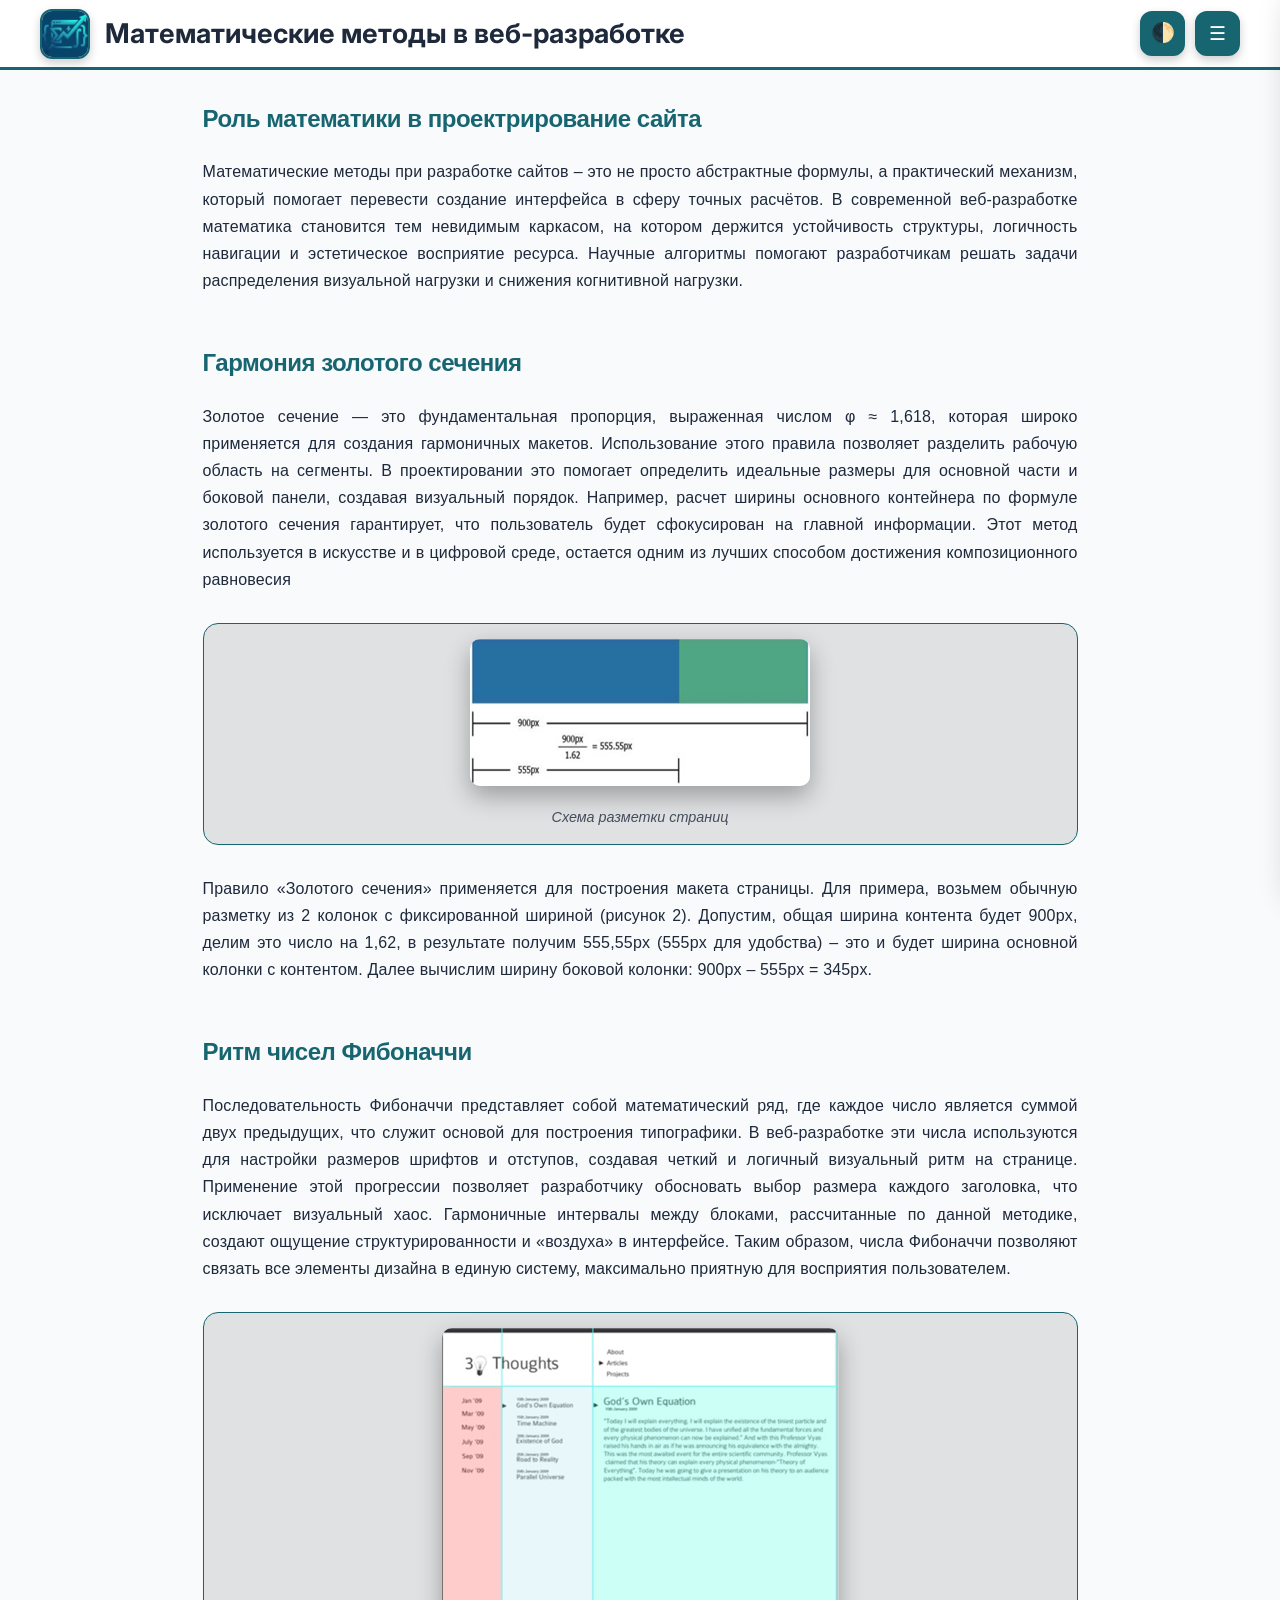
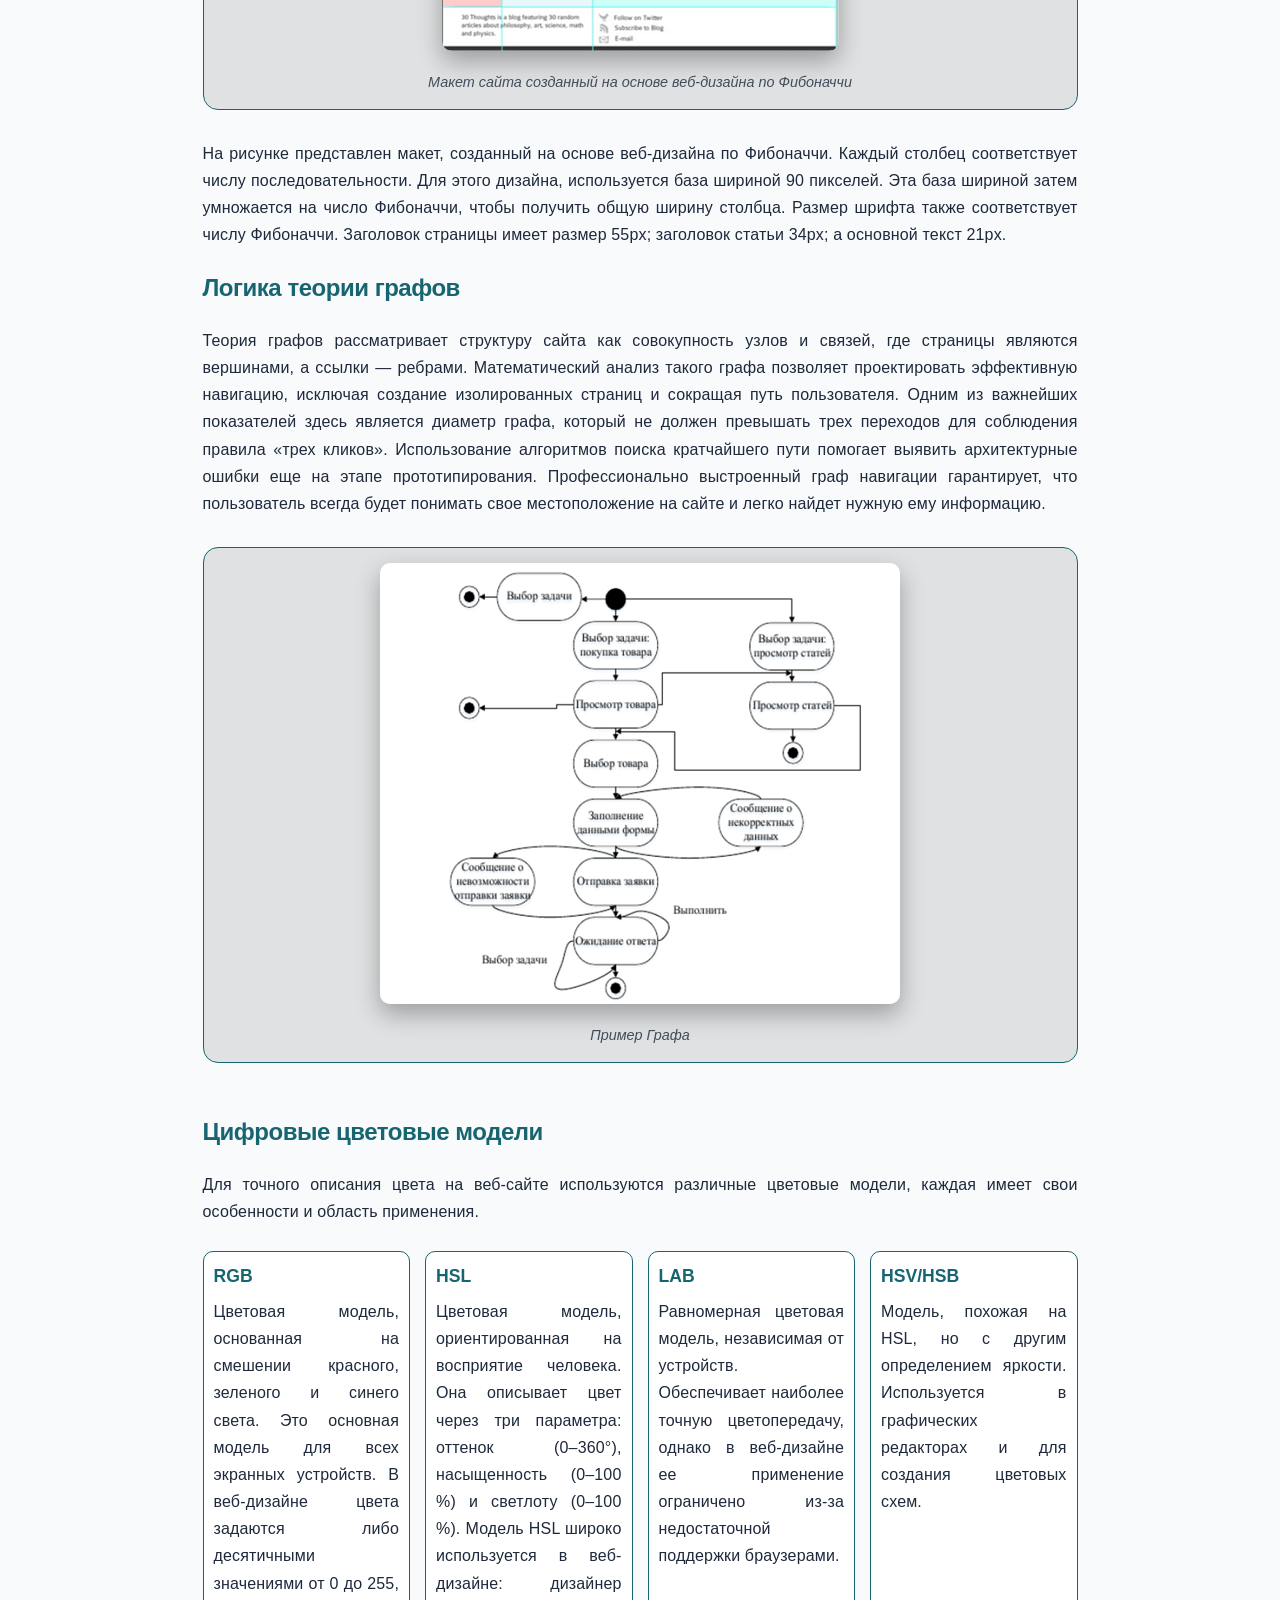
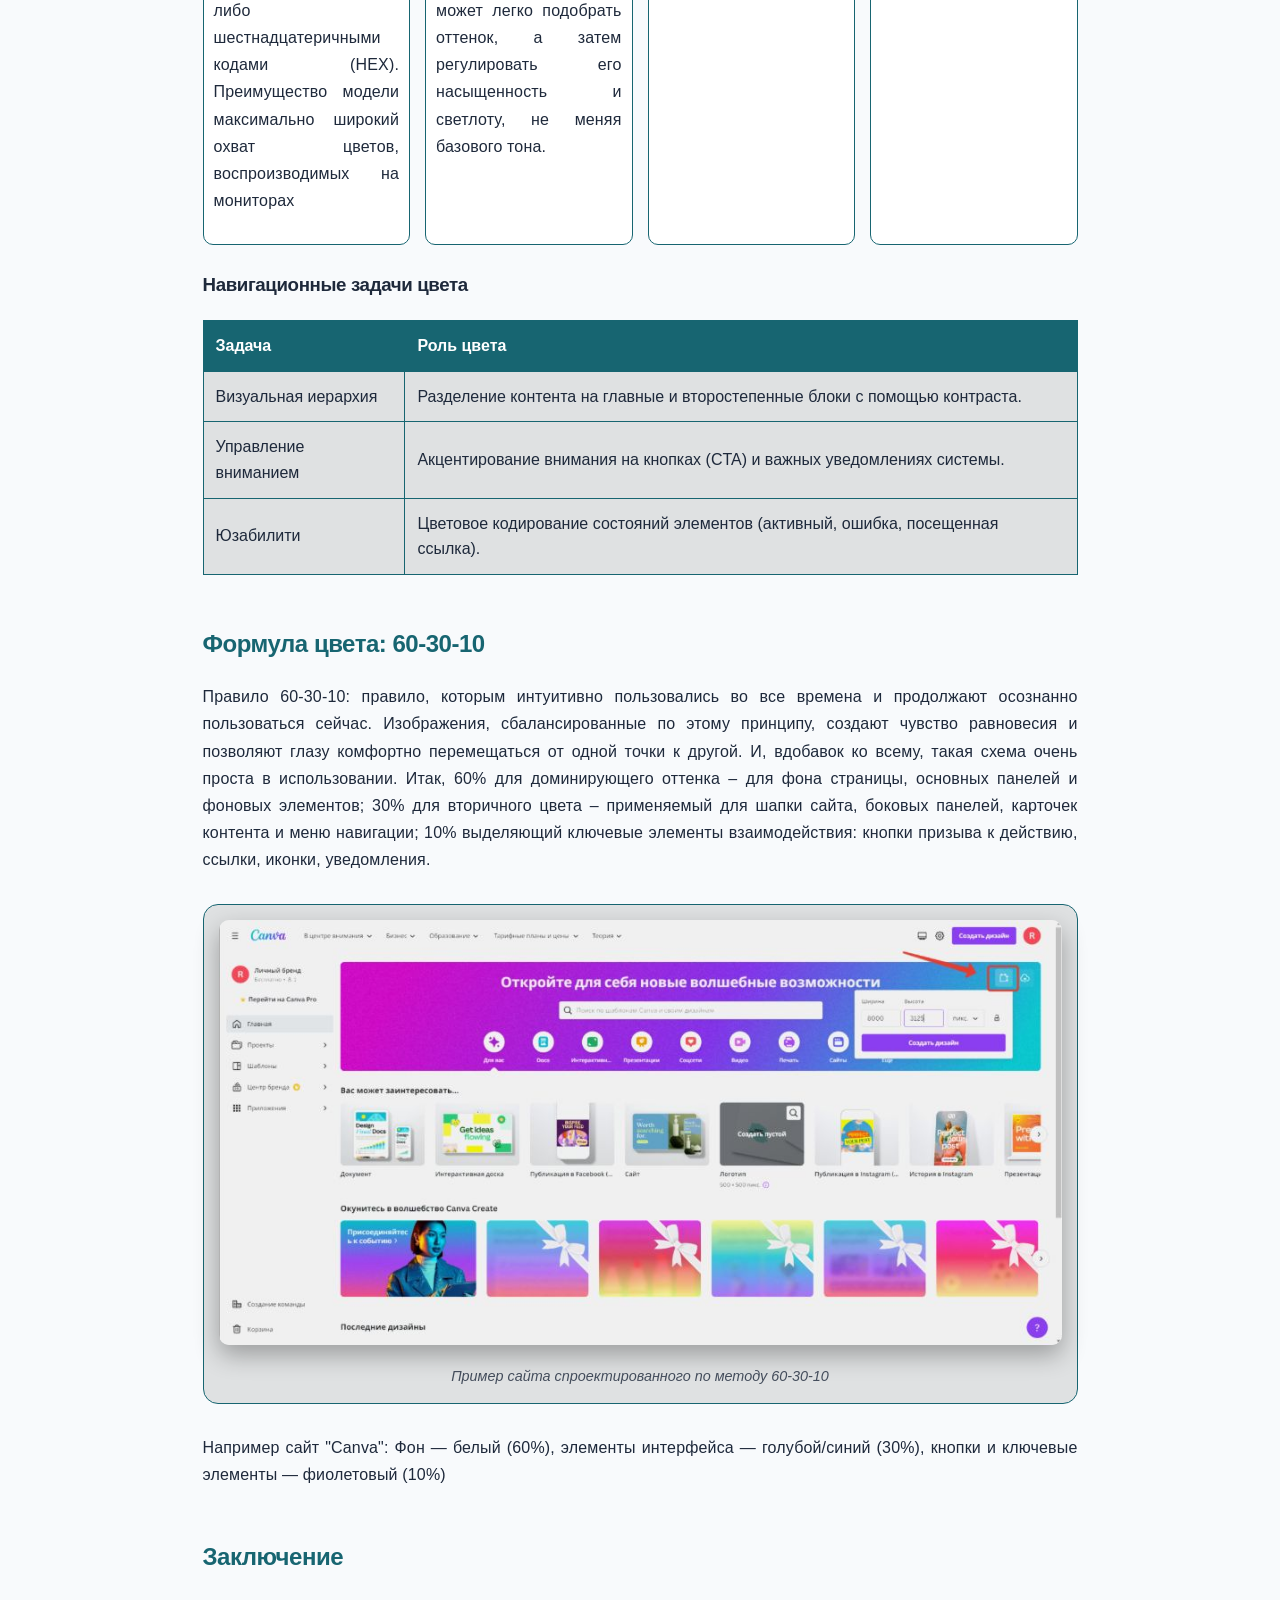
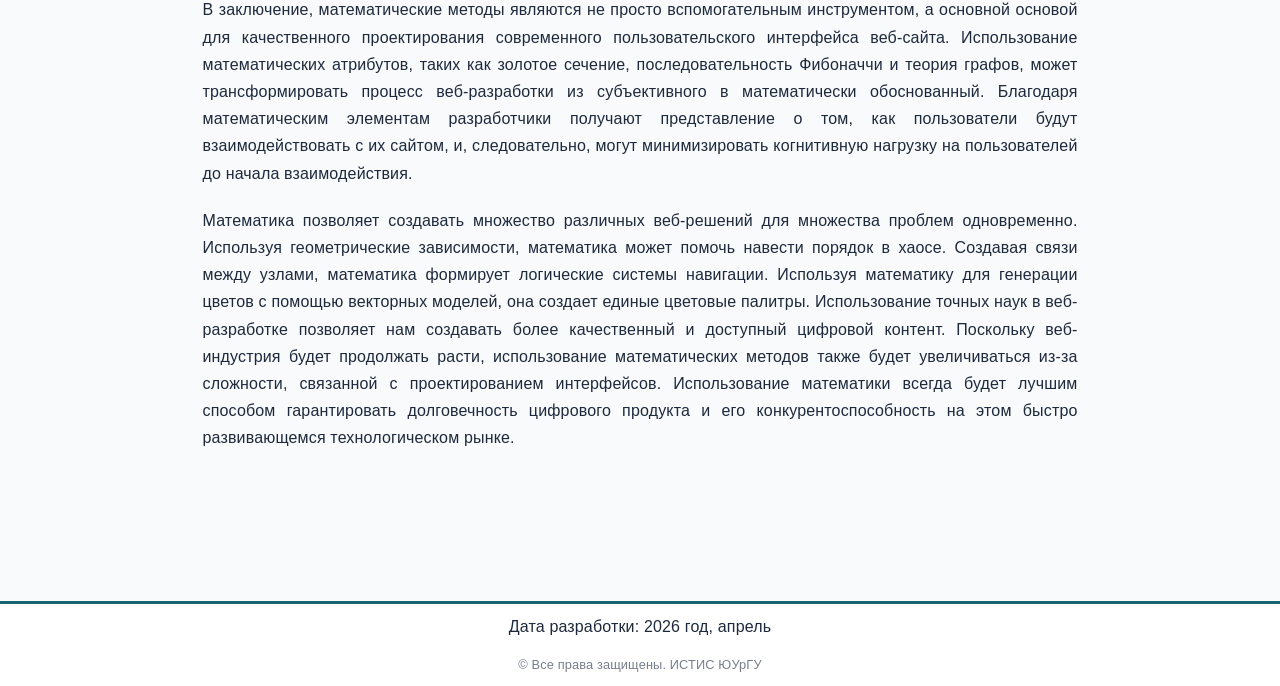
<file: index.html>
<!DOCTYPE html>
<html lang="ru">
<head>
    <meta charset="UTF-8">
    <meta name="viewport" content="width=device-width, initial-scale=1.0, maximum-scale=1.0, user-scalable=no">
    <title>MathWeb</title>
    <link rel="stylesheet" href="styles/styles.css">
    <link rel="preconnect" href="https://fonts.googleapis.com">
    <link rel="preconnect" href="https://fonts.gstatic.com" crossorigin>
    <link href="https://fonts.googleapis.com/css2?family=Inter:wght@300;400;600;700;800&display=swap" rel="stylesheet">

</head>
<body>
    <input type="checkbox" id="theme-toggle">
    
    <div class="app-wrapper">
        <header>
            <div class="header-inner">
                <div class="logo-block">
                    <img src="images/logo.jpg" alt="Logo" class="logo">
                    <span class="title-text">Математические методы в веб-разработке</span>
                </div>
                <div class="controls">
                    <label for="theme-toggle" class="btn theme-btn" title="Сменить тему">🌓</label>
                    <button id="menu-btn" class="btn burger-btn">☰</button>
                </div>
            </div>
        </header>

        <main class="content-area">
    <section class="container">
        
        <article id="intro">
            <h2>Роль математики в проектрирование сайта</h2>
            <p>Математические методы при разработке сайтов – это не просто абстрактные формулы, а практический механизм, который помогает перевести создание интерфейса в сферу точных расчётов. В современной веб-разработке математика становится тем невидимым каркасом, на котором держится устойчивость структуры, логичность навигации и эстетическое восприятие ресурса. Научные алгоритмы помогают разработчикам решать задачи распределения визуальной нагрузки и снижения когнитивной нагрузки. </p>
        </article>

        <article id="gold">
    <h2>Гармония золотого сечения</h2>
    <p>Золотое сечение — это фундаментальная пропорция, выраженная числом φ ≈ 1,618, которая широко применяется для создания гармоничных макетов. Использование этого правила позволяет разделить рабочую область на сегменты. В проектировании это помогает определить идеальные размеры для основной части и боковой панели, создавая визуальный порядок. Например, расчет ширины основного контейнера по формуле золотого сечения гарантирует, что пользователь будет сфокусирован на главной информации. Этот метод  используется в искусстве и в цифровой среде, остается одним из лучших способом достижения композиционного равновесия</p>

    <div class="image-container">
        <img src="images/zolotoe.png" alt="Визуализация Золотого сечения">
        <div class="image-caption">Схема разметки страниц</div>
    </div>
    <p>Правило «Золотого сечения» применяется для построения макета страницы. Для примера, возьмем обычную разметку из 2 колонок с фиксированной шириной (рисунок 2). Допустим, общая ширина контента будет 900px, делим это число на 1,62, в результате получим 555,55px (555px для удобства) – это и будет ширина основной колонки с контентом. Далее вычислим ширину боковой колонки: 900px – 555px = 345px.</p>
</article>
        <p id="fibo">
    <h2> Ритм чисел Фибоначчи</h2>
    <p>Последовательность Фибоначчи представляет собой математический ряд, где каждое число является суммой двух предыдущих, что служит основой для построения типографики. В веб-разработке эти числа используются для настройки размеров шрифтов и отступов, создавая четкий и логичный визуальный ритм на странице. Применение этой прогрессии позволяет разработчику обосновать выбор размера каждого заголовка, что исключает визуальный хаос. Гармоничные интервалы между блоками, рассчитанные по данной методике, создают ощущение структурированности и «воздуха» в интерфейсе. Таким образом, числа Фибоначчи позволяют связать все элементы дизайна в единую систему, максимально приятную для восприятия пользователем.</p>
    <div class="image-container">
        <img src="images/fiba.png" alt="Пример Фибоначчи">
        <div class="image-caption">Макет сайта созданный на основе веб-дизайна по Фибоначчи</div>
    </div>
    <p>На рисунке  представлен макет, созданный на основе веб-дизайна по Фибоначчи. Каждый столбец соответствует числу последовательности. Для этого дизайна, используется база шириной 90 пикселей. Эта база шириной затем умножается на число Фибоначчи, чтобы получить общую ширину столбца. Размер шрифта также соответствует числу Фибоначчи. Заголовок страницы имеет размер 55px; заголовок статьи 34px; а основной текст 21px. </p>
        </article>

        <article id="graphs">
            <h2> Логика теории графов</h2>
            <p>Теория графов рассматривает структуру сайта как совокупность узлов и связей, где страницы являются вершинами, а ссылки — ребрами. Математический анализ такого графа позволяет проектировать эффективную навигацию, исключая создание изолированных страниц и сокращая путь пользователя. Одним из важнейших показателей здесь является диаметр графа, который не должен превышать трех переходов для соблюдения правила «трех кликов». Использование алгоритмов поиска кратчайшего пути помогает выявить архитектурные ошибки еще на этапе прототипирования. Профессионально выстроенный граф навигации гарантирует, что пользователь всегда будет понимать свое местоположение на сайте и легко найдет нужную ему информацию.</p>
            <div class="image-container">
        <img src="images/graf.png" alt="Пример Фибоначчи">
        <div class="image-caption">Пример Графа</div>
    </div>
        </article>

        <article id="palettes">
            <h2>Цифровые цветовые модели</h2>
            <p>Для точного описания цвета на веб-сайте используются различные цветовые модели, каждая имеет свои особенности и область применения.</p>
            <div class="models-container">
                <div class="model-card">
                    <strong>RGB</strong>
                    <p>Цветовая модель, основанная на смешении красного, зеленого и синего света. Это основная модель для всех экранных устройств. В веб-дизайне цвета задаются либо десятичными значениями от 0 до 255, либо шестнадцатеричными кодами (HEX). Преимущество модели максимально широкий охват цветов, воспроизводимых на мониторах</p>
                </div>
                <div class="model-card">
                    <strong>HSL</strong>
                    <p>Цветовая модель, ориентированная на восприятие человека. Она описывает цвет через три параметра: оттенок (0–360°), насыщенность (0–100 %) и светлоту (0–100 %). Модель HSL широко используется в веб-дизайне: дизайнер может легко подобрать оттенок, а затем регулировать его насыщенность и светлоту, не меняя базового тона.</p>
                </div>
                <div class="model-card">
                    <strong>LAB</strong>
                    <p>Равномерная цветовая модель, независимая от устройств. Обеспечивает наиболее точную цветопередачу, однако в веб-дизайне ее применение ограничено из-за недостаточной поддержки браузерами.</p>
                </div>
                <div class="model-card">
                    <strong>HSV/HSB</strong>
                    <p>Модель, похожая на HSL, но с другим определением яркости. Используется в графических редакторах и для создания цветовых схем.</p>
                </div>
            </div>

            <h3>Навигационные задачи цвета</h3>
            <table class="course-table">
                <thead>
                    <tr>
                        <th>Задача</th>
                        <th>Роль цвета</th>
                    </tr>
                </thead>
                <tbody>
                    <tr>
                        <td>Визуальная иерархия</td>
                        <td>Разделение контента на главные и второстепенные блоки с помощью контраста.</td>
                    </tr>
                    <tr>
                        <td>Управление вниманием</td>
                        <td>Акцентирование внимания на кнопках (CTA) и важных уведомлениях системы.</td>
                    </tr>
                    <tr>
                        <td>Юзабилити</td>
                        <td>Цветовое кодирование состояний элементов (активный, ошибка, посещенная ссылка).</td>
                    </tr>
                </tbody>
            </table>
        </article>

        <article id="colors">
            <h2>Формула цвета: 60-30-10</h2>
            <p>Правило 60-30-10: правило, которым интуитивно пользовались во все времена и продолжают осознанно пользоваться сейчас. Изображения, сбалансированные по этому принципу, создают чувство равновесия и позволяют глазу комфортно перемещаться от одной точки к другой. И, вдобавок ко всему, такая схема очень проста в использовании. Итак, 60% для доминирующего оттенка – для фона страницы, основных панелей и фоновых элементов; 30% для вторичного цвета – применяемый для шапки сайта, боковых панелей, карточек контента и меню навигации; 10% выделяющий ключевые элементы взаимодействия: кнопки призыва к действию, ссылки, иконки, уведомления. </p>
            <div class="image-container">
        <img src="images/canva.jpg" alt="Пример Canva">
        <div class="image-caption">Пример сайта спроектированного по методу 60-30-10</div>
        </div>
        <p>Например сайт "Canva": Фон — белый (60%), элементы интерфейса — голубой/синий (30%), кнопки и ключевые элементы — фиолетовый (10%)</p>
    </article>

<article id="conclusion">
    <h2>Заключение</h2>
    <p>В заключение, математические методы являются не просто вспомогательным инструментом, а основной основой для качественного проектирования современного пользовательского интерфейса веб-сайта. Использование математических атрибутов, таких как золотое сечение, последовательность Фибоначчи и теория графов, может трансформировать процесс веб-разработки из субъективного в математически обоснованный. Благодаря математическим элементам разработчики получают представление о том, как пользователи будут взаимодействовать с их сайтом, и, следовательно, могут минимизировать когнитивную нагрузку на пользователей до начала взаимодействия.</p>
    <p>Математика позволяет создавать множество различных веб-решений для множества проблем одновременно. Используя геометрические зависимости, математика может помочь навести порядок в хаосе. Создавая связи между узлами, математика формирует логические системы навигации. Используя математику для генерации цветов с помощью векторных моделей, она создает единые цветовые палитры. Использование точных наук в веб-разработке позволяет нам создавать более качественный и доступный цифровой контент. Поскольку веб-индустрия будет продолжать расти, использование математических методов также будет увеличиваться из-за сложности, связанной с проектированием интерфейсов. Использование математики всегда будет лучшим способом гарантировать долговечность цифрового продукта и его конкурентоспособность на этом быстро развивающемся технологическом рынке.</p>
</article>

    </section>
</main>

<footer>
    <div class="footer-content">
        <p>Дата разработки: 2026 год, апрель</p>
        <p style="opacity: 0.6; font-size: 0.8rem; margin-top: 15px;">© Все права защищены. ИСТИС ЮУрГУ </p>
    </div>
</footer>
        <div id="overlay" class="overlay"></div>
        <aside class="sidebar" id="sidebar">
            <div class="sidebar-header">Меню</div>
            <nav class="nav-list">
                <a href="#intro">Роль математики</a>
                <a href="#gold">Золотое сечение</a>
                <a href="#fibo">Числа Фибоначчи</a>
                <a href="#graphs">Теория графов</a>
                <a href="#colors">Правило 60-30-10</a>
                <a href="#palettes">Цветовые Модели</a>
                <a href="#conclusion">Заключение</a>
            </nav>
        </aside>
    </div>

    <script src="script.js"></script>
</body>
</html>
</file>
<file: styles/styles.css>
:root {
    /* СВЕТЛАЯ ТЕМА (по умолчанию) */
    --bg-main: #f8fafc;    /* 60% - Фон */
    --bg-blocks: #ffffff;  /* 30% - Блоки */
    --accent: #176571;     /* 10% - Акценты */
    --text: #1e293b;       /* Основной текст */
    --sidebar-bg: #f1f5f9; /* Фон меню */
}

/* ТЕМНАЯ ТЕМА  */
#theme-toggle:checked ~ .app-wrapper {
    --bg-main: #0d1117;    /* 60% — Основной фон  */
    --bg-blocks: #161b22;  /* 30% — Панели, карточки, меню */
    --accent: #58a6ff;     /* 10% — Акцентный цвет  */
    --text: #c9d1d9;       
    --card-bg: #161b22;
}

* {
    margin: 0;
    padding: 0;
    box-sizing: border-box; 
}


body {
    font-family: 'Inter', -apple-system, BlinkMacSystemFont, "Segoe UI", Roboto, sans-serif;
    -webkit-font-smoothing: antialiased; 
    -moz-osx-font-smoothing: grayscale;
    background-color: var(--bg-main);
    line-height: 1.6;
}


h1, h2, h3 {
    font-weight: 800; 
    letter-spacing: -0.02em; 
}

.title-text {
    font-family: 'Inter', sans-serif;
    font-weight: 700;
}

p {
    font-weight: 400; 
    letter-spacing: 0.01em;
}


.nav-list a {
    font-weight: 600;
}

html, body {
    width: 100%;
    min-height: 100vh;
    background-color: var(--bg-main);
    font-family: Arial, sans-serif;
    overflow-x: hidden; 
}

#theme-toggle { display: none; }

.app-wrapper {
    background-color: var(--bg-main);
    color: var(--text);
    min-height: 100vh;
    transition: background-color 0.3s;
}

/* ШАПКА */
header {
    position: fixed;
    top: 0;
    left: 0;
    right: 0;
    height: 70px;
    background-color: var(--bg-blocks);
    border-bottom: 3px solid var(--accent);
    z-index: 1000;
    padding: 0 20px;
}

.header-inner {
    max-width: 1200px;
    margin: 0 auto;
    height: 100%;
    display: flex;
    justify-content: space-between;
    align-items: center;
}

.logo-block {
    display: flex;
    align-items: center;
    gap: 15px;
}

.logo { height: 50px;
    width: 50px;
    flex-shrink: 0;
    object-fit: cover;
    border-radius: 12px; 
    border: 2px solid var(--accent);
    box-shadow: 0 4px 10px rgba(0, 0, 0, 0.2);
}

.title-text {
    font-weight: bold;
    font-size: 1.7rem;
    white-space: nowrap; 
}

.controls {
    display: flex;
    gap: 10px;
}

.btn {
    width: 45px;
    height: 45px;
    background-color: var(--accent);
    color: white;
    border: none;
    border-radius: 4px;
    cursor: pointer;
    font-size: 1.2rem;
    display: flex;
    align-items: center;
    justify-content: center;
    border-radius: 12px; /* Скругленные углы вместо круга смотрятся современнее */
    border: 2px solid var(--accent);
    box-shadow: 0 4px 10px rgba(0, 0, 0, 0.2);
}

/* КОНТЕНТ:*/
.content-area {
    padding-top: 100px;
    padding-bottom: 50px;
    padding-left: 20px;
    padding-right: 20px;
}

.container {
    max-width: 875px;
    margin: 0 auto;
}

h2 { margin-bottom: 20px;
    color: var(--accent); 

}

/* сайдбар */
.sidebar {
    position: fixed;
    top: 0;
    right: -320px; 
    width: 300px;
    height: 100vh;
    
    /* Эффект  стекла  */
    background-color: rgba(var(--bg-header-rgb), 0.9);
    backdrop-filter: blur(15px);
    -webkit-backdrop-filter: blur(15px);
    
    border-left: 1px solid rgba(var(--accent-rgb), 0.3);
    z-index: 1002;
    transition: all 0.4s cubic-bezier(0.16, 1, 0.3, 1); 
    padding: 100px 30px 40px; 
    display: flex;
    flex-direction: column;
    box-shadow: -10px 0 30px rgba(0, 0, 0, 0.2);
}

.sidebar.active {
    right: 0;
}

/* Заголовок внутри меню */
.sidebar-header {
    font-size: 1.7rem;
    text-align: center;
    text-transform: uppercase;
    letter-spacing: 2px;
    color: var(--accent);
    margin-bottom: 30px;
    font-weight: 800;
    opacity: 0.8;
}

/* Навигационный список */
.nav-list {
    display: flex;
    flex-direction: column;
    gap: 10px;
}

.nav-list a {
    position: relative;
    display: block;
    color:#C4C4C4 ;
    text-decoration: none;
    font-size: 1.1rem;
    font-weight: 600;
    padding: 12px 15px;
    border-radius: 8px;
    transition: all 0.3s ease;
    overflow: hidden;
}

/* Акцентная полоска при наведении */
.nav-list a::before {
    content: '';
    position: absolute;
    left: 0;
    top: 50%;
    transform: translateY(-50%);
    width: 0;
    height: 70%;
    background-color: var(--accent);
    border-radius: 0 4px 4px 0;
    transition: width 0.3s ease;
}

.nav-list a:hover {
    background-color: rgba(var(--accent-rgb), 0.1);
    padding-left: 25px; 
    color: var(--accent);
}

.nav-list a:hover::before {
    width: 4px;
}


.overlay {
    position: fixed;
    inset: 0;
    background: rgba(0, 0, 0, 0.4);
    background: rgba(0,0,0,0.7);
    backdrop-filter: blur(4px);
    display: none;
    z-index: 1001;
    animation: fadeIn 0.3s ease;
}

.overlay.active {
    display: block;
}

@keyframes fadeIn {
    from { opacity: 0; }
    to { opacity: 1; }
}

/* Версия для сматрфонов */
@media screen and (max-width: 600px) {
    
    header {
        height: auto !important;
        min-height: 60px !important;
        padding: 5px 10px !important;
    }

    .header-inner {
        display: flex !important;
        justify-content: space-between !important;
        align-items: center !important;
        gap: 10px !important;
    }

    /*  ТЕКСТ */
    .logo-block {
        flex: 1 !important; 
        min-width: 0 !important;
    }

    .title-text, header h1 {
        white-space: normal !important; 
        font-size: 0.85rem !important; 
        line-height: 1.1 !important;
        display: block !important;
        overflow: visible !important;
    }

    /* КНОПКИ */
    .controls, .header-controls {
        display: flex !important;
        flex-shrink: 0 !important; 
        gap: 5px !important;
    }

    /*  КНОПКА ТЕМЫ: */
    .theme-btn {
        width: 40px !important;
        height: 40px !important;
        padding: 0 !important;
        font-size: 0 !important; 
        display: flex !important;
        align-items: center;
        justify-content: center;
    }

    .theme-btn::before {
        content: "🌓"; 
        font-size: 1.2rem !important;
    }
    
    
    .theme-btn span {
        display: none !important;
    }
    .nav-button, .burger-btn {
        width: 40px !important;
        height: 40px !important;
        flex-shrink: 0 !important;
    }

    
    .content-area, .main-content {
        padding-top: 85px !important;
    }
}
    
    p, h1, h2, h3, span, div {
        white-space: normal !important;
        overflow-wrap: break-word !important; 
        word-wrap: break-word !important;
        word-break: break-word !important;
    }
    
/* Стили для теории */
.content-area article {
    margin-bottom: 50px;
}

.content-area p {
    line-height: 1.7;
    margin-bottom: 15px;
    text-align: justify;
}

/* Плавная прокрутка всей страницы */
html {
    scroll-behavior: smooth;
    scroll-padding-top: 80px; 
}

/* Анимация появления контента */
article {
    opacity: 0;
    transform: translateY(20px);
    transition: all 0.8s ease-out ;
}

article.visible {
    opacity: 1;
    transform: translateY(0);
}

/* Оформление футера */
footer {
    background-color: var(--bg-blocks);
    color: var(--text);
    padding: 30px 20px;
    margin-top: 50px;
    padding: 10px;
    text-align: center;
    border-top: 3px solid var(--accent);
}

.footer-inner {
    max-width: 1200px;
    margin: 0 auto;
    text-align: center;
    line-height: 1.6;
}

.footer-inner p {
    margin-bottom: 5px;
    font-size: 0.95rem;
}

.copyright {
    margin-top: 15px;
    font-size: 0.8rem;
    opacity: 0.7;
}

.content-area p {
    text-align: justify;
    margin-bottom: 20px;
    line-height: 1.7;
}
/* Стили для схем и таблиц */
.models-container {
    display: grid;
    grid-template-columns: repeat(auto-fit, minmax(200px, 1fr));
    gap: 15px;
    margin: 25px 0;
}

.model-card {
    background: var(--bg-blocks);
    padding: 10px;
    border-radius: 10px;
    border: 1px solid var(--accent);
    transition: transform 0.3s;
}

.model-card:hover {
    transform: translateY(-5px);
}

.model-card strong {
    color: var(--accent);
    display: block;
    margin-bottom: 8px;
    font-size: 1.1rem;
}

.course-table {
    width: 100%;
    border-collapse: collapse;
    margin-top: 20px;
    background: rgba(0,0,0,0.1);
}

.course-table th, .course-table td {
    padding: 12px;
    border: 1px solid var(--accent);
    text-align: left;
}

.course-table th {
    background: var(--accent);
    color: white;
}


.image-container {
    margin: 30px 0;
    text-align: center;
    background: rgba(0, 0, 0, 0.1);
    padding: 15px;
    border-radius: 15px;
    border: 1px solid var(--accent);
}

.image-container img {
    max-width: 100%; 
    height: auto;
    border-radius: 10px;
    box-shadow: 0 10px 25px rgba(0, 0, 0, 0.3);
    transition: transform 0.3s ease;
}

.image-container img:hover {
    transform: scale(1.07); 
}

.image-caption {
    margin-top: 12px;
    font-size: 0.9rem;
    color: var(--text);
    opacity: 0.8;
    font-style: italic;
}
</file>
